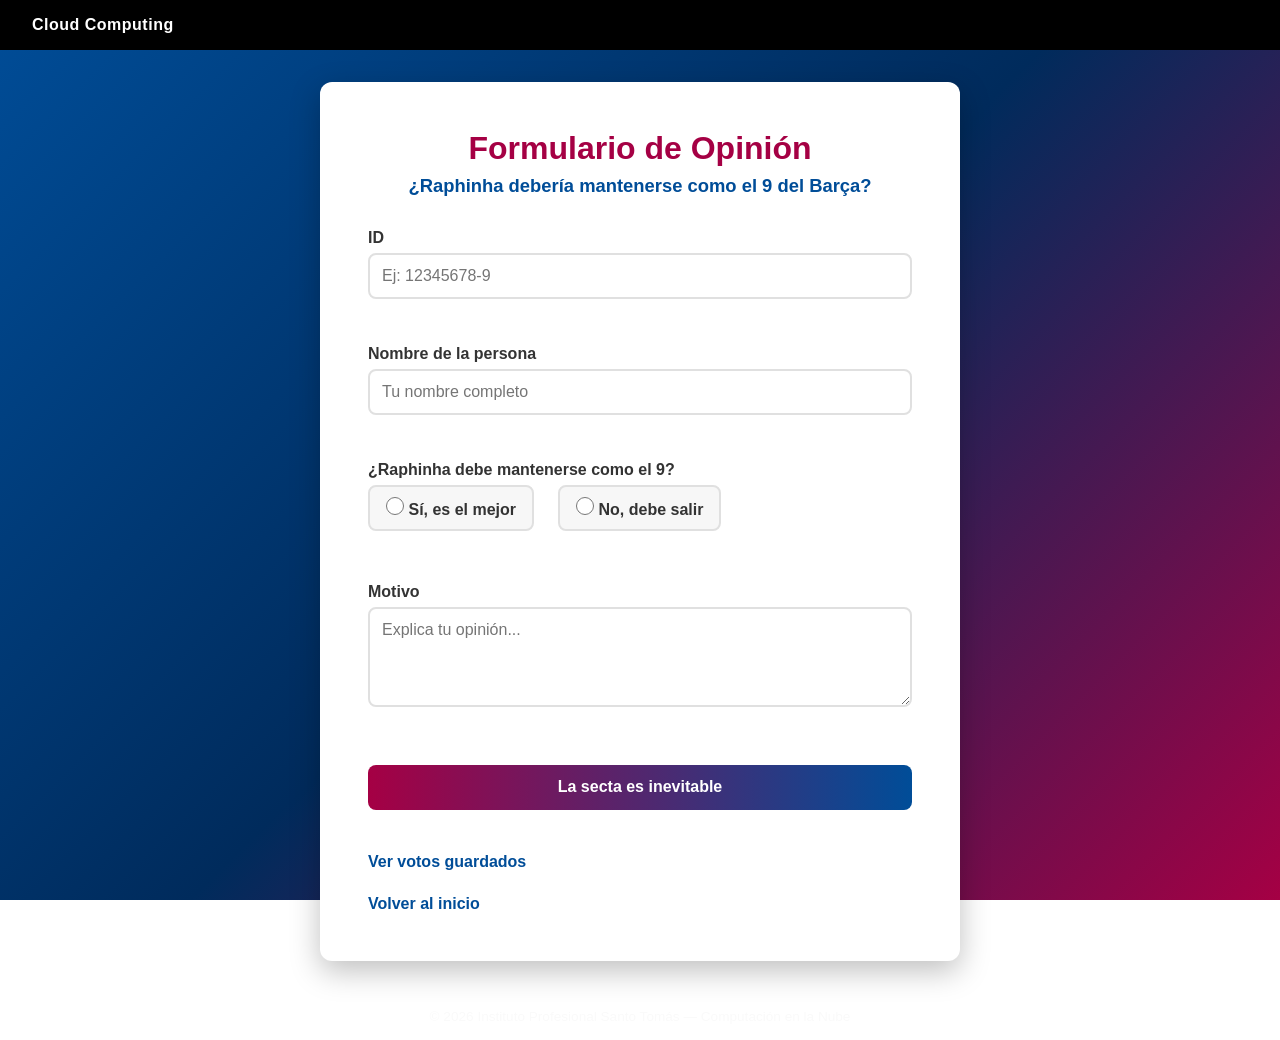
<file: Html/formulario.html>
<!DOCTYPE html>
<html lang="es">
<head>
    <meta charset="UTF-8">
    <meta name="viewport" content="width=device-width, initial-scale=1.0">
    <title>Formulario | Cloud Computing</title>
    <link rel="stylesheet" href="../Css/style.css">
</head>
<body class="form-body">

    <header>
        <span class="brand">Cloud Computing</span>
    </header>

    <main>
        <section class="card form-card">
            <h1>Formulario de Opinión</h1>
            <h2>¿Raphinha debería mantenerse como el 9 del Barça?</h2>

            <form id="opinionForm">
                <div class="form-group">
                    <label for="id">ID</label>
                    <input type="text" id="id" name="id" placeholder="Ej: 12345678-9" required>
                    <span id="idError" class="error-text"></span>
                </div>

                <div class="form-group">
                    <label for="nombre">Nombre de la persona</label>
                    <input type="text" id="nombre" name="nombre" placeholder="Tu nombre completo" required>
                    <span id="nombreError" class="error-text"></span>
                </div>

                <div class="form-group" id="radioGrupo">
                    <label>¿Raphinha debe mantenerse como el 9?</label>
                    <div class="radio-group">
                        <label class="radio-label">
                            <input type="radio" name="eleccion" value="Si" required>
                            <span class="radio-custom"></span>
                            Sí, es el mejor
                        </label>
                        <label class="radio-label">
                            <input type="radio" name="eleccion" value="No">
                            <span class="radio-custom"></span>
                            No, debe salir
                        </label>
                    </div>
                    <span id="eleccionError" class="error-text"></span>
                </div>

                <div class="form-group">
                    <label for="motivo">Motivo</label>
                    <textarea id="motivo" name="motivo" rows="4" placeholder="Explica tu opinión..." required></textarea>
                    <span id="motivoError" class="error-text"></span>
                </div>

                <button type="submit" class="btn-secta">La secta es inevitable</button>
            </form>

            <div id="mensaje" class="mensaje-oculto"></div>

            <div style="margin-top: 1.2rem;">
                <a href="votos.html" class="volver-link">Ver votos guardados</a>
            </div>

            <a href="index.html" class="volver-link">Volver al inicio</a>
        </section>
    </main>

    <footer>
        &copy; 2026 Instituto Profesional Santo Tomás &mdash; Computación en la Nube
    </footer>

    <script>
        const form = document.getElementById('opinionForm');
        const mensaje = document.getElementById('mensaje');
        const CLAVE = 'opiniones';

        function validarRut(rut) {
            const limpio = rut.replace(/\./g, '').replace(/-/g, '');
            if (!/^\d{1,8}[0-9Kk]$/.test(limpio)) return false;

            const cuerpo = limpio.slice(0, -1);
            const dvIngresado = limpio.slice(-1).toUpperCase();
            let suma = 0;
            let multiplo = 2;
            for (let i = cuerpo.length - 1; i >= 0; i--) {
                suma += parseInt(cuerpo.charAt(i), 10) * multiplo;
                multiplo = multiplo === 7 ? 2 : multiplo + 1;
            }
            const resto = 11 - (suma % 11);
            const dvEsperado = resto === 11 ? '0' : resto === 10 ? 'K' : String(resto);
            return dvEsperado === dvIngresado;
        }

        function setError(input, span, valido, texto) {
            input.classList.toggle('invalido', !valido);
            span.textContent = valido ? '' : texto;
            return valido;
        }

        form.querySelectorAll('input, textarea').forEach(el => {
            el.addEventListener('input', function() {
                el.classList.remove('invalido');
                const span = document.getElementById(el.name + 'Error') ||
                             document.getElementById('eleccionError');
                if (span) span.textContent = '';
            });
        });

        document.querySelectorAll('input[name="eleccion"]').forEach(radio => {
            radio.addEventListener('change', function() {
                document.getElementById('radioGrupo').classList.remove('invalido-grupo');
                document.getElementById('eleccionError').textContent = '';
            });
        });

        form.addEventListener('submit', function(e) {
            e.preventDefault();

            const inputId = document.getElementById('id');
            const inputNombre = document.getElementById('nombre');
            const inputMotivo = document.getElementById('motivo');
            const eleccion = document.querySelector('input[name="eleccion"]:checked');

            const id = inputId.value.trim();
            const nombre = inputNombre.value.trim();
            const motivo = inputMotivo.value.trim();

            let ok = true;

            ok = setError(inputId, document.getElementById('idError'),
                validarRut(id), 'Ingresa un RUT válido (Ej: 12345678-9).') && ok;

            ok = setError(inputNombre, document.getElementById('nombreError'),
                /^[A-Za-zÁÉÍÓÚáéíóúÑñÜü ]{3,80}$/.test(nombre),
                'El nombre debe tener solo letras (mínimo 3).') && ok;

            if (!eleccion) {
                ok = false;
                document.getElementById('radioGrupo').classList.add('invalido-grupo');
                document.getElementById('eleccionError').textContent = 'Debes elegir una opción.';
            }

            ok = setError(inputMotivo, document.getElementById('motivoError'),
                motivo.length >= 10, 'El motivo debe tener al menos 10 caracteres.') && ok;

            if (!ok) {
                mensaje.textContent = 'Corrige los campos marcados en rojo.';
                mensaje.className = 'mensaje-error';
                return;
            }

            const datos = {
                id: id,
                nombre: nombre,
                eleccion: eleccion.value,
                motivo: motivo,
                fecha: new Date().toISOString()
            };

            const lista = JSON.parse(localStorage.getItem(CLAVE)) || [];
            lista.push(datos);
            localStorage.setItem(CLAVE, JSON.stringify(lista));

            mensaje.textContent = '¡Voto registrado en localStorage! La secta lo aprueba.';
            mensaje.className = 'mensaje-exito';
            mensaje.classList.remove('mensaje-error');
            form.reset();

            setTimeout(() => {
                mensaje.className = 'mensaje-oculto';
            }, 4000);
        });
    </script>

</body>
</html>
</file>
<file: Css/style.css>
* {
            margin: 0;
            padding: 0;
            box-sizing: border-box;
        }

        body {
            font-family: 'Segoe UI', Arial, sans-serif;
            background: linear-gradient(135deg, #fefefe 0%, #ffffff 100%);
            color: #333;
            min-height: 100vh;
            display: flex;
            flex-direction: column;
            background: url(logo_santotomas.jpg) center / cover no-repeat;

        }

        header {
            background-color: rgb(0, 0, 0);
            padding: 1rem 2rem;
            display: flex;
            align-items: center;
            gap: 0.75rem;
        }

        header .logo {
            font-size: 1.5rem;
        }

        header .brand {
            color: #fff;
            font-weight: 600;
            letter-spacing: 0.5px;
        }

        main {
            flex: 1;
            display: flex;
            align-items: center;
            justify-content: center;
            padding: 2rem;
        }

        .card {
            background-color: #fff;
            border-radius: 12px;
            box-shadow: 0 10px 30px rgba(0, 0, 0, 0.25);
            padding: 3rem;
            max-width: 560px;
            width: 100%;
            text-align: center;
        }

        .card h1 {
            color: #000000;
            font-size: 2rem;
            margin-bottom: 0.5rem;
        }

        .card h2 {
            color: #000000;
            font-size: 1.15rem;
            font-weight: 400;
            margin-bottom: 1.5rem;
        }

        .card p {
            line-height: 1.6;
            margin-bottom: 2rem;
        }

        .card button {
            background-color: #000000;
            color: #fff;
            border: none;
            padding: 0.85rem 2.5rem;
            font-size: 1rem;
            border-radius: 8px;
            cursor: pointer;
            transition: background-color 0.3s ease, transform 0.2s ease;
        }

        .card button:hover {
            background-color: #000102;
            transform: translateY(-2px);
        }

        footer {
            text-align: center;
            padding: 1rem;
            color: rgb(250, 250, 250);
            font-size: 0.85rem;
        }

        /* ===== Formulario (Estilo Barça) ===== */
        .form-body {
            background: linear-gradient(135deg, #004D98 0%, #002B5C 50%, #A50044 100%) fixed;
        }

        .form-card {
            max-width: 640px;
            text-align: left;
        }

        .form-card h1 {
            color: #A50044;
            text-align: center;
        }

        .form-card h2 {
            color: #004D98;
            text-align: center;
            font-weight: 600;
            margin-bottom: 2rem;
        }

        .form-group {
            margin-bottom: 1.5rem;
        }

        .form-group label {
            display: block;
            font-weight: 600;
            margin-bottom: 0.4rem;
            color: #333;
        }

        .form-group input[type="text"],
        .form-group textarea {
            width: 100%;
            padding: 0.75rem;
            border: 2px solid #e0e0e0;
            border-radius: 8px;
            font-size: 1rem;
            font-family: inherit;
            transition: border-color 0.3s ease;
        }

        .form-group input[type="text"]:focus,
        .form-group textarea:focus {
            outline: none;
            border-color: #A50044;
        }

        .radio-group {
            display: flex;
            gap: 1.5rem;
            flex-wrap: wrap;
            margin-top: 0.25rem;
        }

        .radio-label {
            display: flex;
            align-items: center;
            gap: 0.5rem;
            cursor: pointer;
            font-weight: 400;
            background: #f7f7f7;
            border: 2px solid #e0e0e0;
            padding: 0.6rem 1rem;
            border-radius: 8px;
            transition: all 0.3s ease;
        }

        .radio-label:hover {
            border-color: #004D98;
        }

        .radio-label input[type="radio"] {
            accent-color: #A50044;
            width: 18px;
            height: 18px;
            cursor: pointer;
        }

        .btn-secta {
            width: 100%;
            background: linear-gradient(90deg, #A50044 0%, #004D98 100%);
            color: #fff;
            border: none;
            padding: 1rem;
            font-size: 1.05rem;
            font-weight: 700;
            border-radius: 8px;
            cursor: pointer;
            transition: transform 0.2s ease, box-shadow 0.3s ease;
            margin-top: 0.5rem;
        }

        .btn-secta:hover {
            transform: translateY(-2px);
            box-shadow: 0 8px 20px rgba(165, 0, 68, 0.4);
        }

        .mensaje-oculto {
            display: none;
        }

        .mensaje-exito {
            display: block;
            margin-top: 1.2rem;
            padding: 0.8rem;
            background: #e6f4ea;
            color: #1e8e3e;
            border: 2px solid #1e8e3e;
            border-radius: 8px;
            text-align: center;
            font-weight: 600;
        }

        .mensaje-error {
            display: block;
            margin-top: 1.2rem;
            padding: 0.8rem;
            background: #fce8e6;
            color: #d93025;
            border: 2px solid #d93025;
            border-radius: 8px;
            text-align: center;
            font-weight: 600;
        }

        .volver-link {
            display: inline-block;
            margin-top: 1.5rem;
            color: #004D98;
            text-decoration: none;
            font-weight: 600;
        }

        /* ===== Validación de formularios ===== */
        .error-text {
            display: block;
            color: #d93025;
            font-size: 0.85rem;
            font-weight: 600;
            margin-top: 0.35rem;
            min-height: 1rem;
        }

        .form-group input.invalido,
        .form-group textarea.invalido {
            border-color: #d93025;
            background: #fce8e6;
        }

        .form-group input.invalido:focus,
        .form-group textarea.invalido:focus {
            border-color: #d93025;
        }

        .invalido-grupo .radio-label {
            border-color: #d93025;
            background: #fce8e6;
        }

        .volver-link:hover {
            text-decoration: underline;
        }
</file>
